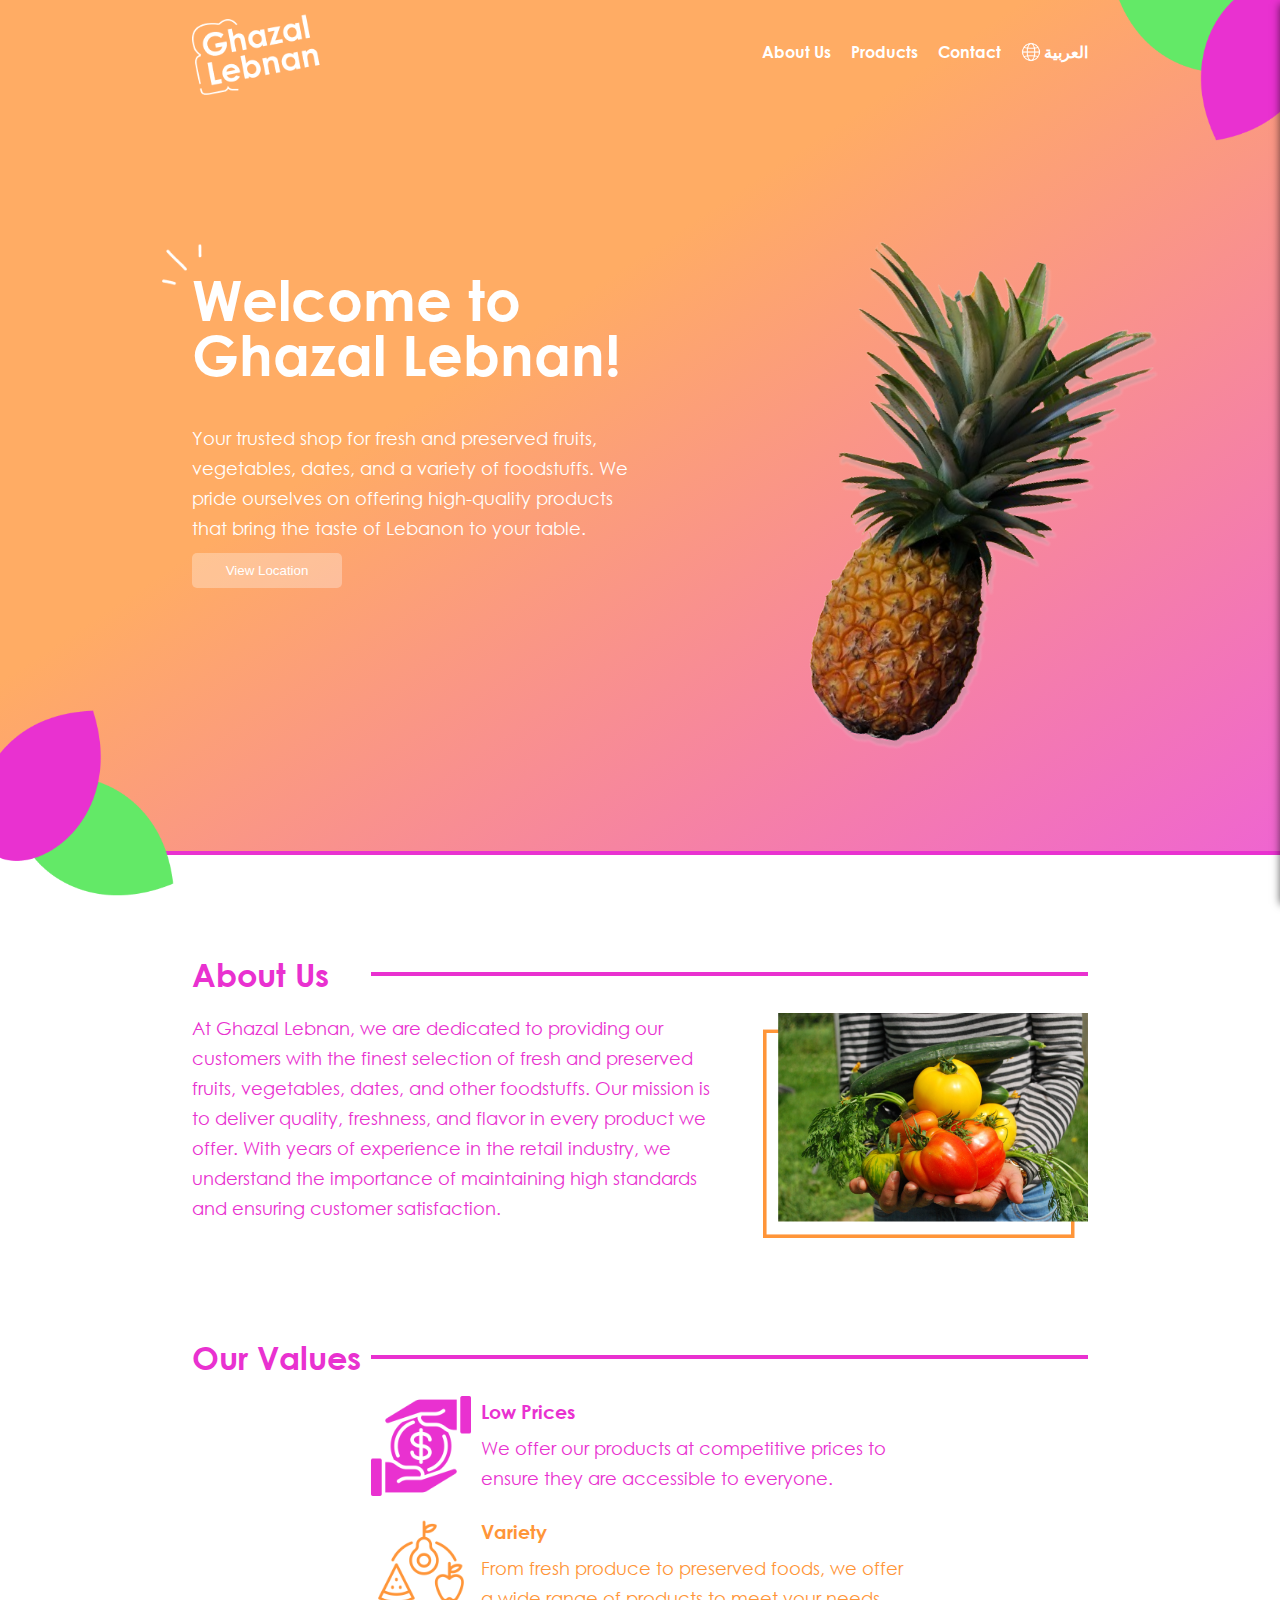
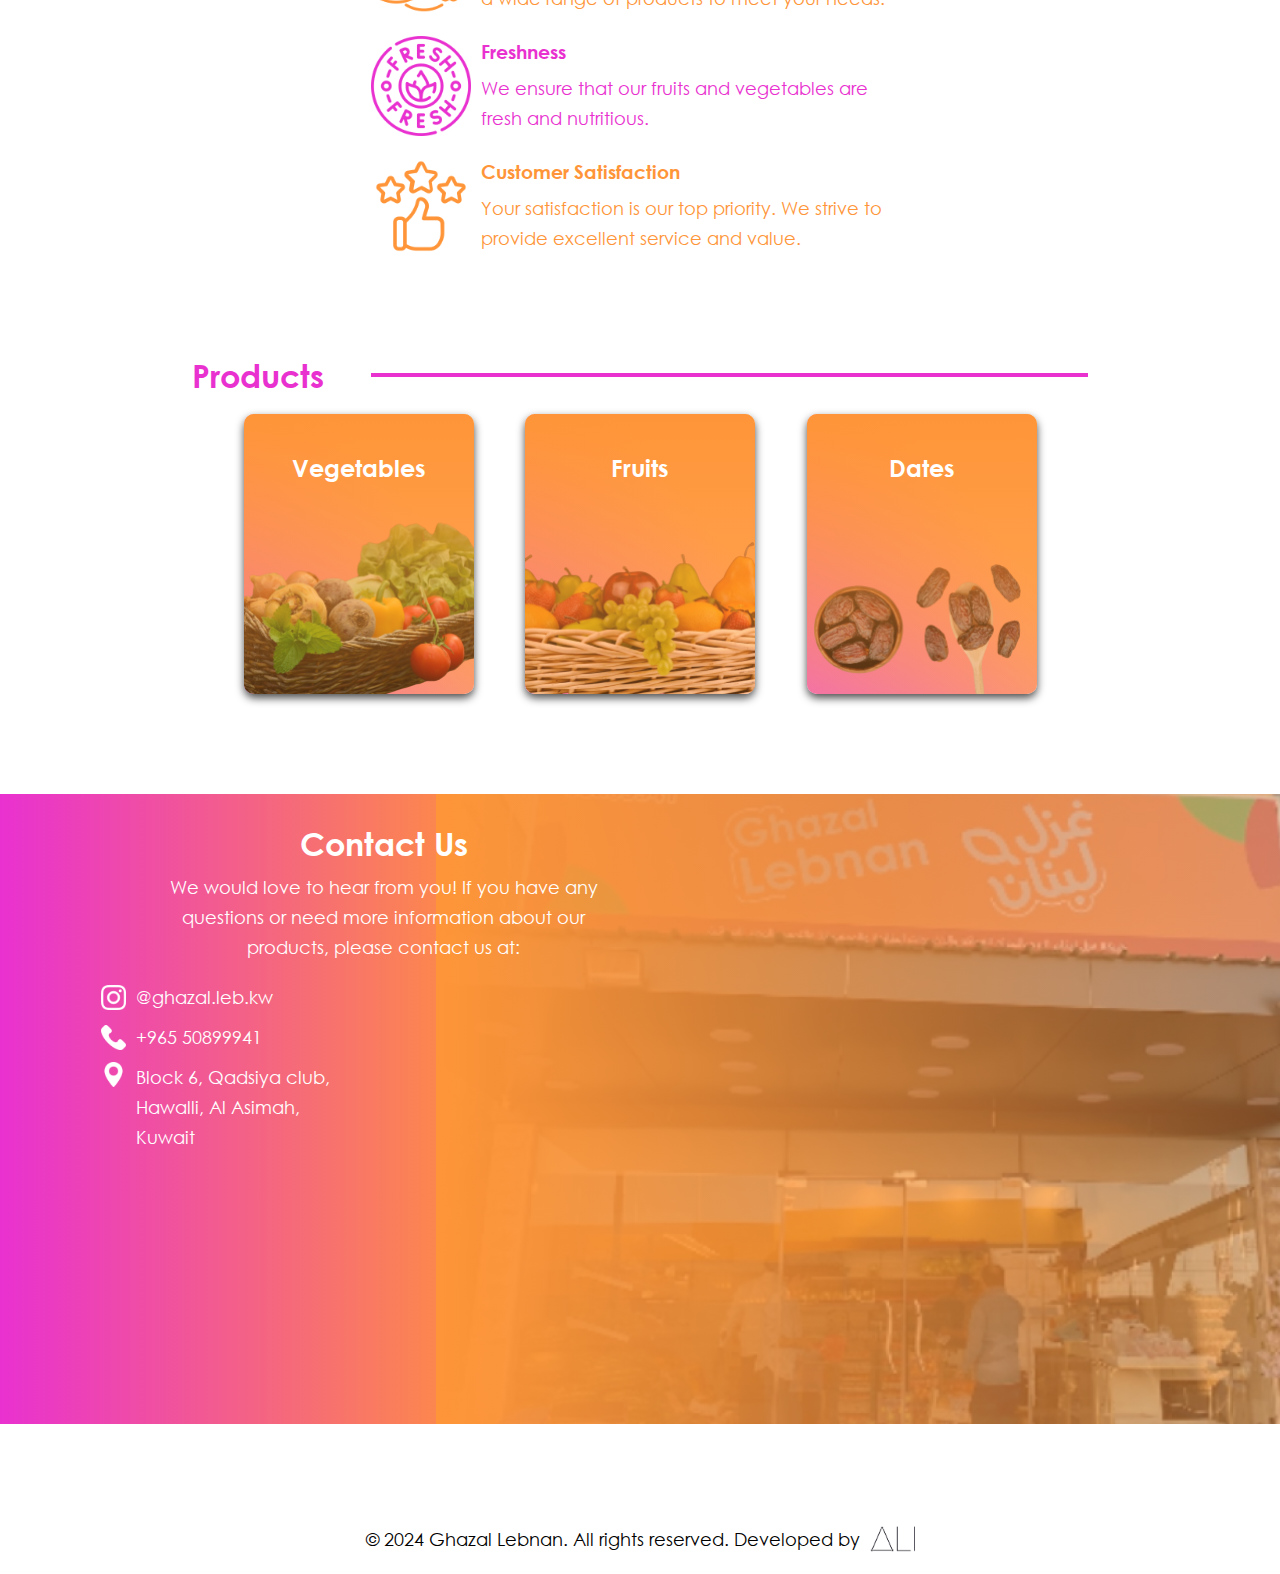
<file: index.html>
<!DOCTYPE html>
<html lang="en">
<head>
    <meta charset="UTF-8">
    <meta name="viewport" content="width=device-width, initial-scale=1.0">
    <meta name="description" content="Ghazal Lebnan offers fresh and preserved fruits, vegetables, dates, and various foodstuffs. Bringing the taste of Lebanon to your table.">
    <meta name="keywords" content="Ghazal Lebnan, fresh fruits, preserved fruits, vegetables, dates, Lebanese food, Kuwait food store">
    <meta property="og:title" content="Ghazal Lebnan">
    <meta property="og:description" content="Your trusted shop for fresh and preserved fruits, vegetables, dates, and various foodstuffs.">
    <meta property="og:image" content="images/logo.png">
    <meta property="og:url" content="https://www.ghazal-lebnan.com">
    <meta property="og:type" content="website">
    
    <title>Ghazal Lebnan</title>
    <link rel="stylesheet" href="style.css">
    <link rel="icon" href="images/icon.png" type="image/png">
</head>
<body>
    <div class="side-menu">
        <img src="images/logo.png" alt="Logo" class="logo">
        <nav class="nav2">
            <ul>
                <li onclick="toggleBar()"><a href="#about">About Us</a></li>
                <li onclick="toggleBar()"><a href="#products">Products</a></li>
                <li onclick="toggleBar()"><a href="#contact">Contact</a></li>
                <li onclick="toggleBar()"><a href="index-ar.html" id="language"><img src="images/language.png" alt="Language">العربية</a></li>
            </ul>
        </nav>
        <img src="images/cross.png" alt="Cross" class="cross" onclick="toggleBar()">
    </div>
    <header>
        <img src="images/logo.png" alt="Logo" class="logo">
        <nav class="nav1">
            <ul>
                <li><a href="#about">About Us</a></li>
                <li><a href="#products">Products</a></li>
                <li><a href="#contact">Contact</a></li>
                <li><a href="index-ar.html" id="language"><img src="images/language.png" alt="Language">العربية</a></li>
            </ul>
        </nav>
        <img src="images/hamburger.png" alt="hamburger-btn" class="hamburger" onclick="toggleBar()">

    </header>
    <main>
        <section class="hero"> 
            <img src="images/leaves2.png" alt="Leaves" id="leave1">
            <img src="images/leaves.png" alt="Leaves" id="leave2">

            <div class="intro">
                <div class="intro-text">
                    <h1><img src="images/pop.png" alt="decoration" class="decoration">Welcome to <br> Ghazal Lebnan!</h1>
                    <p>
                        Your trusted shop for fresh and preserved fruits, vegetables,
                        dates, and a variety of foodstuffs. We pride ourselves on offering high-quality 
                        products that bring the taste of Lebanon to your table.
                    </p>
                    <button onclick="window.location.href='https://maps.app.goo.gl/byyNTVdJ5tQXA2xP9'">View Location</button>
                </div>
                <img src="images/ppp.png" alt="Pineapple" class="intro-img">
            </div>
        </section>

        <section class="about" id="about">

            <div class="content">
                <div class="section-title">
                    <h2>About Us</h2>
                    <div class="line"></div>
                </div>

                <div class="section-text">
                    <p>
                        At Ghazal Lebnan, we are dedicated to providing 
                        our customers with the finest selection of fresh 
                        and preserved fruits, vegetables, dates, and other 
                        foodstuffs. Our mission is to deliver quality, freshness, 
                        and flavor in every product we offer. With years of experience 
                        in the retail industry, we understand the importance of 
                        maintaining high standards and ensuring customer satisfaction.
                    </p>

                    <img src="images/holding-vegetables.png" alt="Man-holding-vegetables">
                </div>
            </div>

        </section>

        <section class="our-values">

            <div class="content">
                <div class="section-title">
                    <h2>Our Values</h2>
                    <div class="line"></div>
                </div>

                <div class="values">
                    <div class="value purple">
                        <img src="images/money.png" alt="Low Prices">
                        <div class="value-text">
                            <h3>Low Prices</h3>
                            <p>We offer our products at competitive prices to ensure they are accessible to everyone.</p>                        </div>
                    </div>
                    <div class="value orange">
                        <img src="images/fruits.png" alt="Variety">
                        <div class="value-text">
                            <h3>Variety</h3>
                            <p>From fresh produce to preserved foods, we offer a wide range of products to meet your needs.</p>
                        </div>
                    </div>
                    <div class="value purple">
                        <img src="images/fresh.png" alt="Freshness">
                        <div class="value-text">
                            <h3>Freshness</h3>
                            <p>We ensure that our fruits and vegetables are fresh and nutritious.</p>
                        </div>
                    </div>
                    <div class="value orange">
                        <img src="images/rate.png" alt="Customer-Satisfaction">
                        <div class="value-text">
                            <h3>Customer Satisfaction</h3>
                            <p>Your satisfaction is our top priority. We strive to provide excellent service and value.</p>
                        </div>
                    </div>
                </div>
            </div>

        </section>

        <section class="our-products" id="products">

            <div class="content">
                <div class="section-title">
                    <h2>Products</h2>
                    <div class="line"></div>
                </div>

                <div class="products">
                    <div class="product">
                        <h3>Vegetables</h3>
                        <div class="transparent-div"></div>
                        <img src="images/vegetables.png" alt="">
                    </div>

                    <div class="product">
                        <h3>Fruits</h3>
                        <div class="transparent-div"></div>
                        <img src="images/fruits-basket.png" alt="">
                    </div>
                    <div class="product">
                        <h3>Dates</h3>
                        <div class="transparent-div"></div>
                        <img src="images/dates.png" alt="">
                    </div>
                </div>

            </div>

        </section>

        <section class="contact" id="contact">
            <div class="info">
                <div class="text1">
                    <h2>Contact Us</h2>
                    <p>We would love to hear from you! If you have any questions or need more information about our products, please contact us at:</p>
                </div>

                <div class="location">
                    <div class="text">
                        <div class="instagram" id="instagram">
                            <img src="images/instagram.png" alt="Instagram" class="insta">
                            <p>@ghazal.leb.kw</p>
                        </div>
                        <div class="phone">
                            <img src="images/phone.png" alt="Phone">
                            <p>+965 50899941</p>
                        </div>
                        <div class="address">
                            <img src="images/address.png" alt="Address">
                            <p>Block 6, Qadsiya club, Hawalli, Al Asimah, Kuwait</p>
                        </div>
                    </div>
                    <iframe src="https://www.google.com/maps/embed?pb=!1m18!1m12!1m3!1d1489.1554242970058!2d48.02915627494341!3d29.339012476885074!2m3!1f0!2f0!3f0!3m2!1i1024!2i768!4f13.1!3m3!1m2!1s0x3fcf9d006d1a9593%3A0xe88faeadba5d686a!2z2LrYstmEINmE2KjZhtin2YYgLyBnaGF6YWwgbGViYW5vbg!5e1!3m2!1sen!2skw!4v1722602013965!5m2!1sen!2skw" width="360" height="210" style="border:0;" allowfullscreen="" loading="lazy" referrerpolicy="no-referrer-when-downgrade"></iframe>
                </div>
            </div>
            <div class="image">
                <div class="transparent-div2"></div>
                <img src="images/store.png" alt="Store">
            </div>
        </section>
    </main>
    <footer>
        <p>© 2024 Ghazal Lebnan. All rights reserved. Developed by         <img src="images/logo2.png" alt="Developer logo" id="dev-logo">
        </p>
    </footer>

<!-- JS -->
<script>
    var sideBar = document.querySelector(".side-menu");
    var display = 1;

    function toggleBar(){
        if(display == 1){
            sideBar.style.right = '0';
            display = 0;
        }
        else{
            sideBar.style.right = "-245px"
            display = 1;
        }
    }

    document.getElementById('instagram').addEventListener('click', function() {
        window.location.href = 'https://www.instagram.com/ghazal.leb.kw';
    });

    document.getElementById('dev-logo').addEventListener('click', function() {
        window.open('https://www.ali-youssef.com/', '_blank');
    });
    
</script>
</body>
</html>
</file>
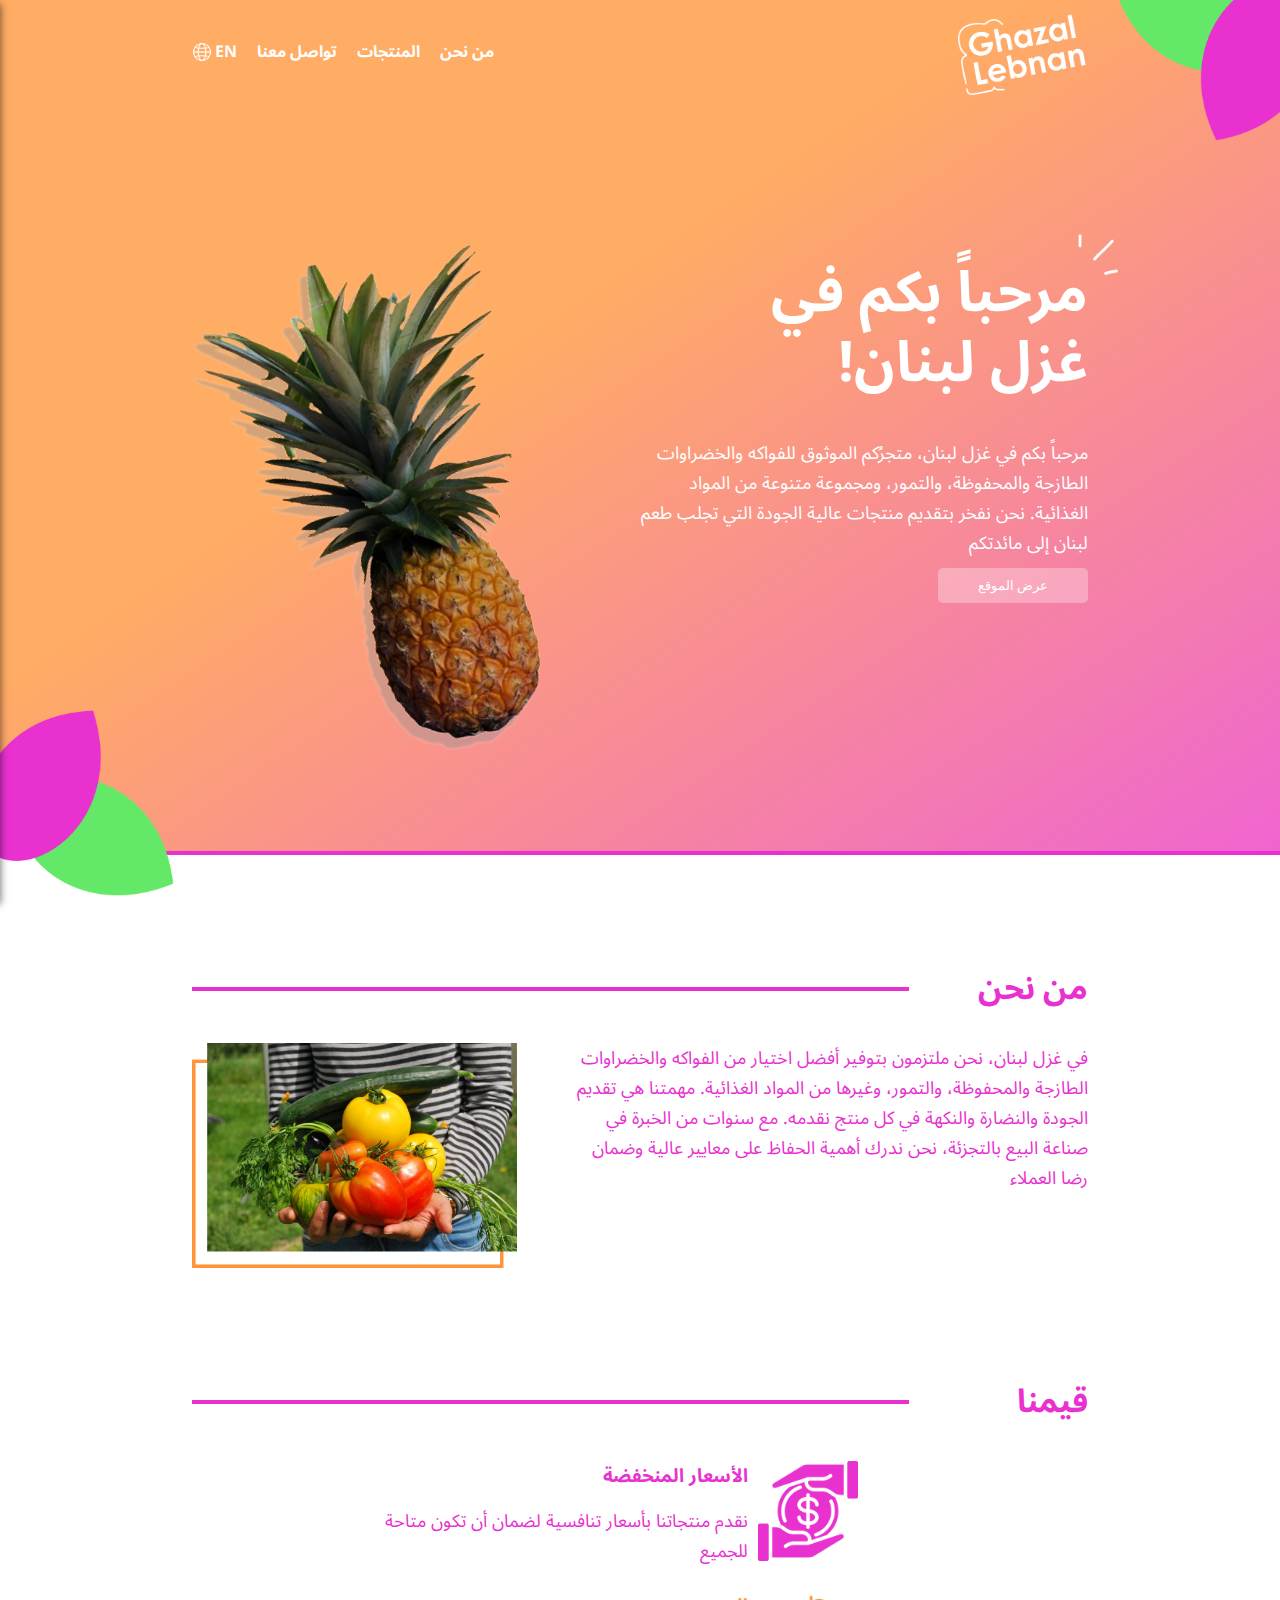
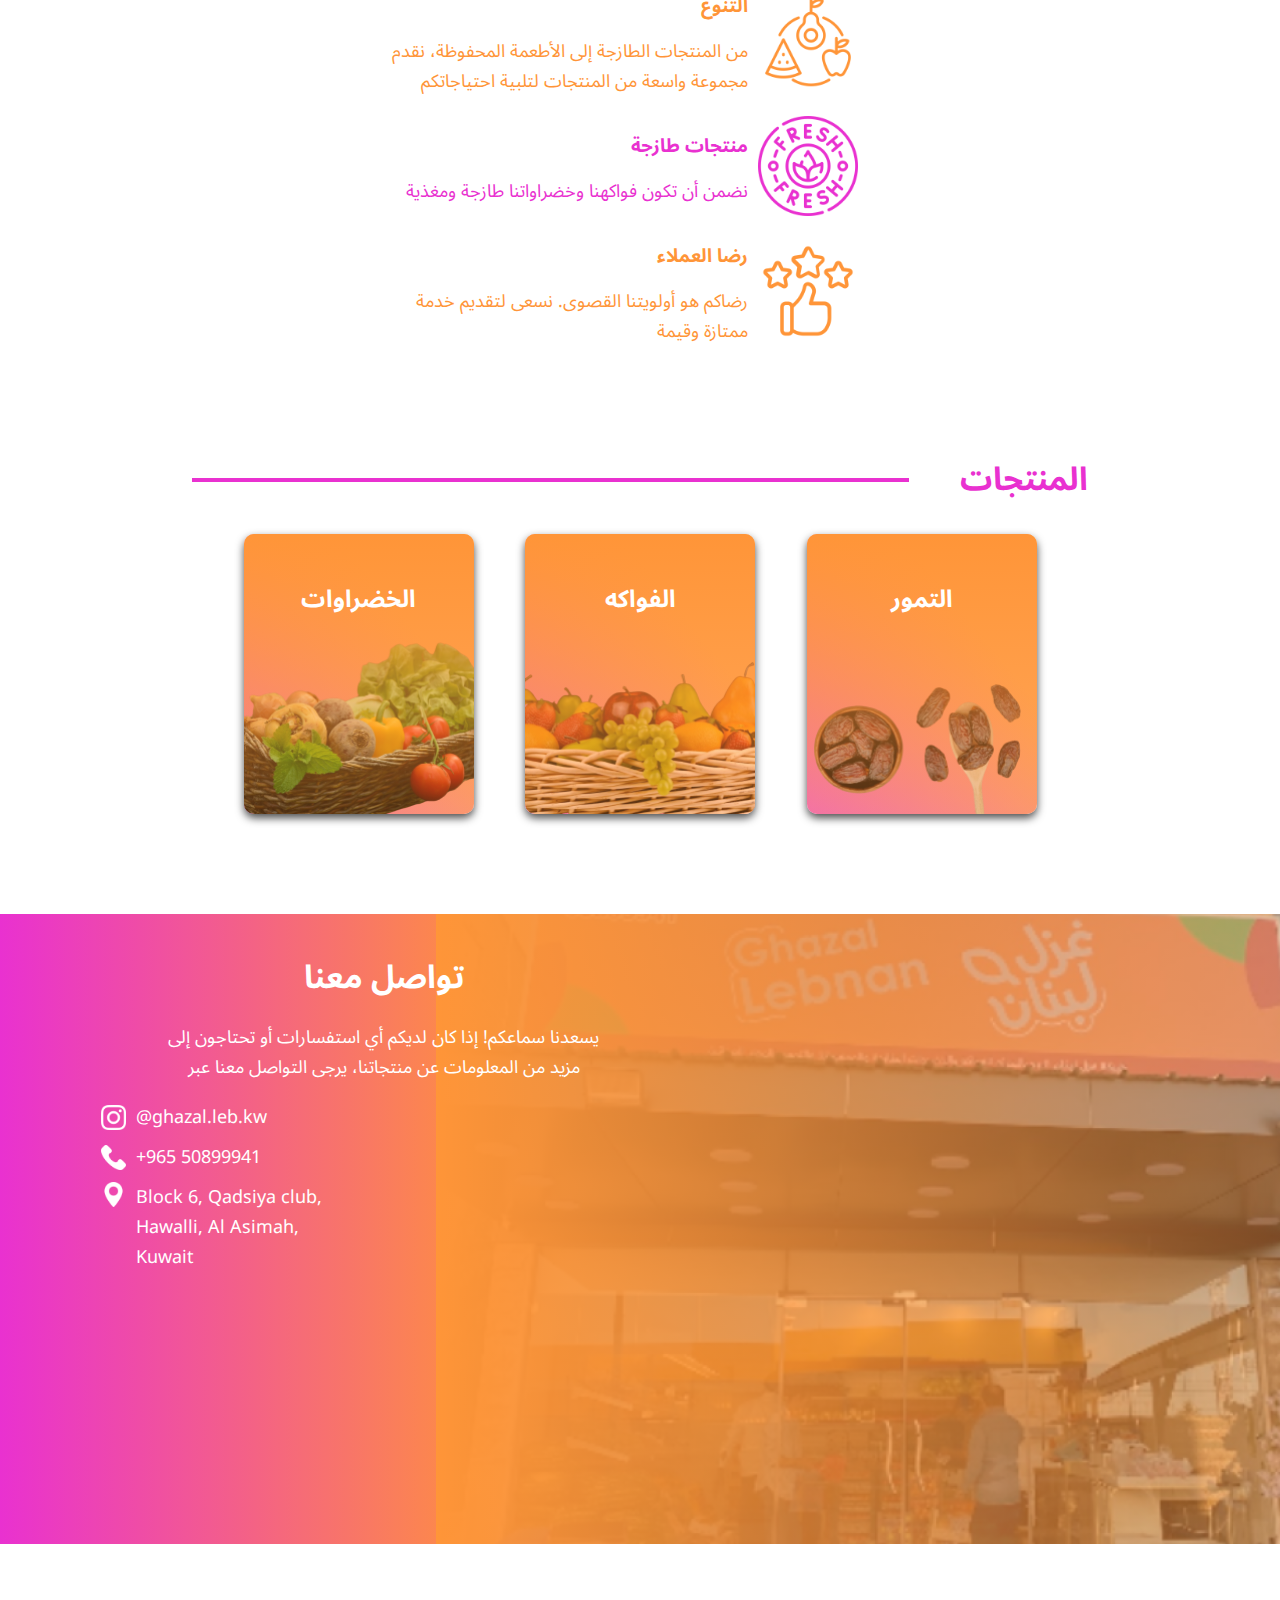
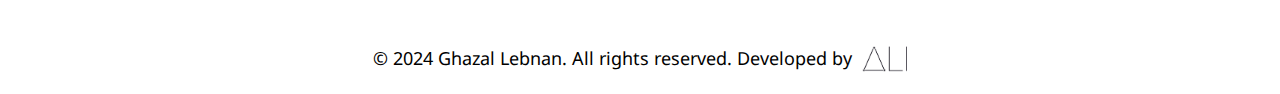
<file: index-ar.html>
<!DOCTYPE html>
<html lang="ar">
<head>
    <meta charset="UTF-8">
    <meta name="viewport" content="width=device-width, initial-scale=1.0">
    <meta name="description" content="مرحباً بكم في غزل لبنان، متجرُكم الموثوق للفواكه والخضراوات الطازجة والمحفوظة، والتمور، ومجموعة متنوعة من المواد الغذائية.">
    <meta name="keywords" content="فواكه طازجة, خضراوات, تمور, مواد غذائية, متجر لبناني, غزل لبنان">
    <meta property="og:title" content="غزل لبنان">
    <meta property="og:description" content="مرحباً بكم في غزل لبنان، متجرُكم الموثوق للفواكه والخضراوات الطازجة والمحفوظة، والتمور، ومجموعة متنوعة من المواد الغذائية.">
    <meta property="og:image" content="images/logo.png">
    <meta property="og:url" content="https://www.ghazal-lebnan.com">
    <meta property="og:type" content="website">
    <meta name="language" content="Arabic">

    <title>غزل لبنان</title>
    <link rel="stylesheet" href="style-ar.css">
    <link rel="icon" href="images/icon.png" type="image/png">

    <!-- fonts -->
    <link rel="preconnect" href="https://fonts.googleapis.com">
    <link rel="preconnect" href="https://fonts.gstatic.com" crossorigin>
    <link href="https://fonts.googleapis.com/css2?family=Comfortaa:wght@300..700&family=Noto+Sans+Arabic:wght@100..900&display=swap" rel="stylesheet">
</head>
<body>
    <div class="side-menu">
        <img src="images/logo.png" alt="Logo" class="logo">
        <nav class="nav2">
            <ul>
                <li onclick="toggleBar()"><a href="#about">من نحن</a></li>
                <li onclick="toggleBar()"><a href="#products">المنتجات</a></li>
                <li onclick="toggleBar()"><a href="#contact">تواصل معنا</a></li>
                <li onclick="toggleBar()"><a href="index.html" id="language"><img src="images/language.png" alt="Language">EN</a></li>
            </ul>
        </nav>
        <img src="images/cross.png" alt="Cross" class="cross" onclick="toggleBar()">
    </div>
    <header>
        <img src="images/hamburger.png" alt="hamburger-btn" class="hamburger" onclick="toggleBar()">
        <nav class="nav1">
            <ul>
                <li><a href="index.html" id="language"><img src="images/language.png" alt="Language">EN</a></li>
                <li><a href="#contact">تواصل معنا</a></li>
                <li><a href="#products">المنتجات</a></li>
                <li><a href="#about">من نحن</a></li>
            </ul>
        </nav>

        <img src="images/logo.png" alt="Logo" class="logo">
    </header>
    <main>
        <section class="hero"> 
            <img src="images/leaves2.png" alt="Leaves" id="leave1">
            <img src="images/leaves.png" alt="Leaves" id="leave2">

            <div class="intro">
                <img src="images/pineapple.png" alt="Pineapple" class="intro-img">
                <div class="intro-text">
                    <h1><img src="images/pop.png" alt="decoration" class="decoration">مرحباً بكم في <br> !غزل لبنان</h1>
                    <p>
                        مرحباً بكم في غزل لبنان، متجرُكم الموثوق للفواكه والخضراوات الطازجة والمحفوظة، والتمور، ومجموعة متنوعة من المواد الغذائية. نحن نفخر بتقديم منتجات عالية الجودة التي تجلب طعم لبنان إلى مائدتكم
                    </p>
                    <button onclick="window.location.href='https://maps.app.goo.gl/byyNTVdJ5tQXA2xP9'">عرض الموقع</button>
                </div>
            </div>
        </section>

        <section class="about" id="about">

            <div class="content">
                <div class="section-title">
                    <div class="line"></div>
                    <h2>من نحن</h2>
                </div>

                <div class="section-text">
                    
                    <img src="images/holding-vegetables.png" alt="Man-holding-vegetables">
                    <p>
                        في غزل لبنان، نحن ملتزمون بتوفير أفضل اختيار من الفواكه والخضراوات الطازجة والمحفوظة، والتمور، وغيرها من المواد الغذائية. مهمتنا هي تقديم الجودة والنضارة والنكهة في كل منتج نقدمه. مع سنوات من الخبرة في صناعة البيع بالتجزئة، نحن ندرك أهمية الحفاظ على معايير عالية وضمان رضا العملاء
                    </p>
                </div>
            </div>

        </section>

        <section class="our-values">

            <div class="content">
                <div class="section-title">
                    <div class="line"></div>
                    <h2>قيمنا</h2>
                </div>

                <div class="values">
                    <div class="value purple">
                        <div class="value-text">
                            <h3>الأسعار المنخفضة</h3>
                            <p>نقدم منتجاتنا بأسعار تنافسية لضمان أن تكون متاحة للجميع</p>
                        </div>
                        <img src="images/money.png" alt="Low Prices">
                    </div>
                    <div class="value orange">
                        <div class="value-text">
                            <h3>التنوع</h3>
                            <p>من المنتجات الطازجة إلى الأطعمة المحفوظة، نقدم مجموعة واسعة من المنتجات لتلبية احتياجاتكم</p>
                        </div>
                        <img src="images/fruits.png" alt="Variety">
                    </div>
                    <div class="value purple">
                        <div class="value-text">
                            <h3>منتجات طازجة</h3>
                            <p>نضمن أن تكون فواكهنا وخضراواتنا طازجة ومغذية</p>
                        </div>
                        <img src="images/fresh.png" alt="Freshness">
                    </div>
                    <div class="value orange">
                        <div class="value-text">
                            <h3>رضا العملاء</h3>
                            <p>رضاكم هو أولويتنا القصوى. نسعى لتقديم خدمة ممتازة وقيمة</p>
                        </div>
                        <img src="images/rate.png" alt="Customer-Satisfaction">
                    </div>
                </div>
            </div>

        </section>

        <section class="our-products" id="products">

            <div class="content">
                <div class="section-title">
                    <div class="line"></div>
                    <h2>المنتجات</h2>
                </div>

                <div class="products">
                    <div class="product">
                        <h3>الخضراوات</h3>
                        <div class="transparent-div"></div>
                        <img src="images/vegetables.png" alt="">
                    </div>

                    <div class="product">
                        <h3>الفواكه</h3>
                        <div class="transparent-div"></div>
                        <img src="images/fruits-basket.png" alt="">
                    </div>
                    <div class="product">
                        <h3>التمور</h3>
                        <div class="transparent-div"></div>
                        <img src="images/dates.png" alt="">
                    </div>
                </div>

            </div>

        </section>

        <section class="contact" id="contact">
            <div class="info">
                <div class="text1">
                    <h2>تواصل معنا</h2>
                    <p>يسعدنا سماعكم! إذا كان لديكم أي استفسارات أو تحتاجون إلى مزيد من المعلومات عن منتجاتنا، يرجى التواصل معنا عبر</p>
                </div>

                <div class="location">
                    <div class="text">
                        <div class="instagram" id="instagram">
                            <img src="images/instagram.png" alt="Instagram" class="insta">
                            <p>@ghazal.leb.kw</p>
                        </div>
                        <div class="phone">
                            <img src="images/phone.png" alt="Phone">
                            <p>+965 50899941</p>
                        </div>
                        <div class="address">
                            <img src="images/address.png" alt="Address">
                            <p>Block 6, Qadsiya club, Hawalli, Al Asimah, Kuwait</p>
                        </div>
                    </div>
                    <iframe src="https://www.google.com/maps/embed?pb=!1m18!1m12!1m3!1d1489.1554242970058!2d48.02915627494341!3d29.339012476885074!2m3!1f0!2f0!3f0!3m2!1i1024!2i768!4f13.1!3m3!1m2!1s0x3fcf9d006d1a9593%3A0xe88faeadba5d686a!2z2LrYstmEINmE2KjZhtin2YYgLyBnaGF6YWwgbGViYW5vbg!5e1!3m2!1sen!2skw!4v1722602013965!5m2!1sen!2skw" width="360" height="210" style="border:0;" allowfullscreen="" loading="lazy" referrerpolicy="no-referrer-when-downgrade"></iframe>
                </div>
            </div>
            <div class="image">
                <div class="transparent-div2"></div>
                <img src="images/store.png" alt="Store">
            </div>
        </section>
    </main>

    <footer>
        <p>© 2024 Ghazal Lebnan. All rights reserved. Developed by         <img src="images/logo2.png" alt="Developer logo" id="dev-logo">
        </p>
    </footer>

<!-- JS -->
<script>
    var sideBar = document.querySelector(".side-menu");
    var display = 1;

    function toggleBar(){
        if(display == 1){
            sideBar.style.left = '0';
            display = 0;
        }
        else{
            sideBar.style.left = "-245px"
            display = 1;
        }
    }

    document.getElementById('instagram').addEventListener('click', function() {
        window.location.href = 'https://www.instagram.com/ghazal.leb.kw';
    });

    document.getElementById('dev-logo').addEventListener('click', function() {
        window.open('https://www.ali-youssef.com/', '_blank');
    });
</script>
</body>
</html>
</file>
<file: style.css>
*{
    margin: 0;
    padding: 0;
    box-sizing: border-box;
}

@font-face {
    font-family: 'CenturyGothic';
    src: url('fonts/centurygothic.ttf') format('truetype');
    font-weight: normal;
    font-style: normal;
}

@font-face {
    font-family: 'CenturyGothic';
    src: url('fonts/centurygothic_bold.ttf') format('truetype');
    font-weight: bold;
    font-style: normal;
}

body {
    font-family: 'CenturyGothic', sans-serif;
    position: relative;
}

/* header */

header{
    margin: 10px 0;
    padding-top: 10px;
    display: flex;
    justify-content: space-between;
    align-items: center;
    position: absolute;
    top: 0;
    left: 50%;
    transform: translateX(-50%); 
    z-index: 2;
}

header .logo{
    width: 130px;
}

header nav ul{
    display: flex;
    list-style-type: none;
}

header nav ul li{
    margin-left: 20px;
    font-weight: bold;
    border-bottom: 1px solid #ffffff00;
}

header nav ul li:hover{
    border-bottom: 1px solid #fff;
}

nav a{
    text-decoration: none;
    color: #fff;
}

nav img{
    margin-right: 3px;
    width: 20px;
}

nav #language{
    display: flex;
    justify-content: space-between;
    align-items: center;
}

.hamburger{
    width: 25px;
    display: none;
    cursor: pointer;
}

.side-menu{
    background-color: #FF9538;
    position: fixed;
    top: 0;
    right: -245px;
    width: 245px;
    height: 100vh;
    z-index: 59 !important;
    box-shadow: 0 4px 8px rgba(0, 0, 0, 0.616);
    text-align: center;
    
    transition-duration: .3s;
}

.side-menu .logo{
    margin: 30px 0;
    width: 100px;
}

.side-menu nav{
    margin: 0 auto;
    width: 60%;
}

.side-menu li{
    margin-bottom: 20px;
    list-style-type: none;
}

.side-menu #language{
    margin: 0 auto;
    width: 70px;
}

.cross{
    width: 25px;
    position: absolute;
    bottom: 70px;
    left: 50%;
    transform: translateX(-50%); 
}


section{
    margin-bottom: 100px;
    width: 100%;
}

header, .intro, .content, footer{
    margin: 0 auto;
    width: 70%;
}

/* hero */
.hero{
    width: 100%;
    padding-top: 100px;
    height: 95vh;
    background: linear-gradient(to bottom right,#FFAC64 40%,#EF65D0);
    position: relative;
    border-bottom: solid 4px #E931D0;
}

#leave1, #leave2, #leave3{
    position: absolute;
}

#leave1{
    top: 0px;
    right: 0px;
    width: 200px;
}

#leave2{
    bottom: -80px;
    left: -50px;
    width: 250px;
}

.intro{
    margin: 30px auto 0;
    height: 80%;
    display: flex;
    justify-content: space-between;
    align-items: center;
}

.intro-text{
    width: 50%;
    z-index: 1;
}

h1{
    margin-bottom: 40px;
    color: #fff;
    font-weight: bold;
    font-size: 3.5rem;
    line-height: 55px;
    position: relative;
    z-index: 3;
}

h1 .decoration{
    width: 40px;
    position: absolute;
    top: -30px;
    left: -30px;
}

h1 span{
    position: relative;
}

h1 span img{
    width: 40px;
    position: absolute;
    right: 0;
    z-index: 1;
}

.intro p{
    color: #fff;
    font-weight: normal;
}

p{
    font-size: 18px;
    line-height: 30px;
}

.intro-img{
    margin-top: 130px;
    margin-right: -70px;
    width: 350px;
}

button{
    margin-top: 10px;
    width: 150px;
    height: 35px;
    background-color: #ffffff4d;
    border: none;
    border-radius: 5px;
    color: #fff;
    cursor: pointer;
    transition-duration: .3s;
}

button:hover{
    background-color: #fff;
    color: black;
}

/* about us */

h2{
    color: #E931D0;
    font-size: 2rem;
}

.section-title{
    margin-bottom: 20px;
    display: flex;
    justify-content: space-between;
    align-items: center;
}

.line{
    height: 4px;
    width: 80%;
    background-color: #E931D0;
}

.section-text{
    display: flex;
    justify-content: space-between;
}

.section-text p{
    color: #E931D0;
}

.section-text img{
    margin-left: 50px;
    width: 325px;
    height: 225px;
}

/* values */

.values{
    margin: 0 auto;
    width: 60%;
}

.value{
    margin-bottom: 20px;
    display: flex;
    justify-content: space-between;
    align-items: center;
}

.purple{
    color: #E931D0;
}

.orange{
    color: #FF9538;
}

h3{
    margin-bottom: 10px;
    font-weight: bold;
}

.value img{
    margin-right: 10px;
    width: 100px;
}

/* products */

.products{
    width: 100%;
    display: flex;
    justify-content: space-evenly;
}

.product{
    width: 230px;
    height: 280px;
    background: linear-gradient(to top right,#EF65D0, #FFAC64 70%);
    border-radius: 10px;
    position: relative;
    text-align: center;
    box-shadow: 0 4px 8px rgba(0, 0, 0, 0.705);
    transition-duration: .3s;
}

.product:hover{
    box-shadow: 0 4px 8px rgba(0, 0, 0, 0.856);
}

.transparent-div{
    width: 100%;
    height: 100%;
    position: absolute;
    top: 0;
    left: 0;
    border-radius: 10px;
    background: linear-gradient(to bottom,#FF9538, #ff953848);
    z-index: 1;
}

.product h3{
    top: 40px;
    position: relative;
    z-index: 2;
    color: #fff;
    font-size: 1.5rem;
}

.product img{
    width: 100%;
    position: absolute;
    bottom: 0;
    left: 0;
    border-bottom-left-radius: 10px;
}

/* contact */
.contact{
    height: 70vh;
    background: linear-gradient(to right, #E931D0, #FF9538 40%);
    position: relative;
}


.contact .image{
    position: absolute;
    top: 0;
    right: 0;
    height: 100%;
}

.image img{
    height: 100%;
}

.image .transparent-div2{
    width: 100%;
    height: 100%;
    position: absolute;
    top: 0;
    right: 0;
    background: linear-gradient(to right,#FF9538, #ff95387c);
    z-index: 1;
}

.info{
    padding: 30px 0;
    width: 60%;
    color: #fff;
    position: relative;
    z-index: 2;
    text-align: center;
}

.text1{
    margin: 0 auto 20px;
    width: 60%;
}

.text1 h2{
    margin-bottom: 10px;
    color: #fff;
}

.text{
    display: block;
    width: 40%;
}

.text img{
    margin-right: 10px;
    width: 25px;
    height: 25px;
}

.instagram{
    cursor: pointer;
}

.instagram:hover p{
    border-bottom: solid 1px #fff;
}
.instagram img{
    width: 25px;
    height: 25px;
}

.instagram img:hover p{
    border-bottom: solid 1px #fff;
}

.phone, .instagram{
    margin-bottom: 10px;
    align-items: center;
}

.phone, .address, .instagram{
    display: flex;
    text-align: left;
}

.location{
    margin: 0 auto;
    width: 80%;
    display: flex;
    justify-content: space-around;
    align-items: center;
}

footer{
    margin-bottom: 20px;
}

footer #dev-logo{
    margin-left: 10px;
    width: 45px;
    cursor: pointer;
}

footer p{
    display: flex;
    align-items: center;
    justify-content: center;
    text-align: center;
    flex-wrap: wrap;
}

@media (max-width: 1350px){
    iframe{
        width: 270px;
        height: 160px;
    }
}

@media (max-width: 1200px){

    h1{
        margin-bottom: 20px;
        font-size: 2.5rem;
        line-height: 40px;
    }

    h1 .decoration{
        width: 30px;
        top: -25px;
        left: -25px;
    }

    .intro-img{
        margin-top: 100px;
        margin-right: -70px;
        width: 350px;
    }

    h2{
        font-size: 1.5rem;
    }

    iframe{
        width: 270px;
        height: 160px;
    }
}

@media (max-width: 1000px){
    header, .intro, .content{
        margin: 0 auto;
        width: 90%;
    }
    header .logo{
        width: 100px;
    }
    .intro-img{
        margin-top: 100px;
        margin-right: -30px;
        width: 300px;
    }
    .intro-text{
        margin-left: 70px;
        width: 60%;
    }

    p{
        font-size: 16px;
        line-height: 25px;
    }

    .product{
        width: 210px;
        height: 250px;
    }

    .info{
        padding: 30px 0;
        width: 75%;
    }
}

@media (max-width: 800px){

    .contact{
        height: 70vh;
        background: linear-gradient(to right, #FF9538, #FF9538 40%);
    }
}

@media (max-width: 750px){

    section{
        margin-bottom: 60px;
    }

    .intro-img{
        width: 250px;
        position: absolute;
        right: 30px;
        bottom: 0;
    }
    .intro-text{
        margin-left: 60px;
        width: 90%;
    }

    #leave1{
        width: 150px;
    }
    
    #leave2{
        bottom: -80px;
        left: -50px;
        width: 200px;
    }

    .section-text img{
        margin-left: 20px;
        width: 250px;
        height: 150px;
    }

    .line{
        height: 4px;
        width: 70%;
    }

    .values{
        width: 80%;
    }
    .value img{
        width: 80px;
    }

    .products{
        flex-wrap: wrap;
    }

    .product{
        margin-bottom: 10px;
        width: 180px;
        height: 220px;
    }

    .product h3{
        top: 30px;
        font-size: 1.2rem;
    }

    .info{
        margin: 0 auto;
        padding: 30px 0;
        width: 90%;
    }

    .text1{
        margin: 0 auto 20px;
        width: 90%;
    }

    .location{
        width: 95%;
    }

    iframe{
        width: 230px;
        height: 130px;
    }
}

@media (max-width: 500px){
    #leave1{
        width: 100px;
    }
    
    #leave2{
        bottom: -45px;
        left: -50px;
        width: 140px;
    }

    header .logo{
        width: 80px;
    }
    .nav1{
        display: none;
    }
    .hamburger{
        display: block;
    }

    h1{
        margin-bottom: 10px;
        font-size: 1.8rem;
        line-height: 30px;
    }

    h2{
        font-size: 1.2rem;
    }

    p{
        font-size: 14px;
        line-height: 23px;
    }

    .section-text{
        flex-direction: column-reverse;
        align-items: center;
    }
    .intro-text{
        margin: 0 auto;
        width: 80%;
    }
    .intro-img{
        margin-top: 100px;
        margin-right: -30px;
        width: 200px;
    }

    .section-text img{
        margin-left: 0px;
        margin-bottom: 10px;
        width: 250px;
        height: 150px;
    }

    .section-text p{
        text-align: center;
    }

    .line{
        width: 60%;
    }

    .values{
        width: 100%;
    }
    .value img{
        margin-right: 10px;
        width: 60px;
    }

    h3{
        margin-bottom: 5px;
        font-size: 1rem;
    }

    button{
        margin-top: 10px;
        width: 130px;
        height: 30px;
    }

    .product h3{
        top: 40px;
        font-size: 1.5rem;
    }

    .products{
        flex-wrap: wrap;
    }

    .product{
        margin-bottom: 10px;
        width: 150px;
        height: 190px;
    }

    .product h3{
        top: 30px;
        font-size: 1rem;
    }

    .location{
        display: flex;
        flex-direction: column;
        justify-content: space-around;
        align-items: center;
    }
    .text{
        margin-bottom: 10px;
        display: block;
        width: 80%;
    }

    .contact{
        height: 80vh;
        background: linear-gradient(to right, #FF9538, #FF9538 40%);
    }

    footer #dev-logo{
        margin-top: 5px;
        width: 35px;
    }
}

@media (max-width: 350px){
    .side-menu{
        width: 80%;
    }

    .section-text img{
        width: 190px;
        height: 110px;
    }

    .text1{
        width: 100%;
    }

    .location{
        width: 100%;
    }
}
</file>
<file: style-ar.css>
*{
    margin: 0;
    padding: 0;
    box-sizing: border-box;
}

@font-face {
    font-family: 'CenturyGothic';
    src: url('fonts/centurygothic.ttf') format('truetype');
    font-weight: normal;
    font-style: normal;
}

@font-face {
    font-family: 'CenturyGothic';
    src: url('fonts/centurygothic_bold.ttf') format('truetype');
    font-weight: bold;
    font-style: normal;
}

body {
    position: relative;
    font-family: "Noto Sans Arabic", sans-serif;
    font-optical-sizing: auto;
    font-weight: 400;
    font-style: normal;
    font-variation-settings: "wdth" 100;
}

/* header */

header{
    margin: 10px 0;
    padding-top: 10px;
    display: flex;
    justify-content: space-between;
    align-items: center;
    position: absolute;
    top: 0;
    left: 50%;
    transform: translateX(-50%); 
    z-index: 2;
}

header .logo{
    width: 130px;
}

header nav ul{
    display: flex;
    list-style-type: none;
}

header nav ul li{
    margin-right: 20px;
    font-weight: bold;
    border-bottom: 1px solid #ffffff00;
}

header nav ul li:hover{
    border-bottom: 1px solid #fff;
}

nav a{
    text-decoration: none;
    color: #fff;
}

nav img{
    margin-right: 3px;
    width: 20px;
}

nav #language{
    display: flex;
    justify-content: space-between;
    align-items: center;
}

.hamburger{
    width: 25px;
    display: none;
    cursor: pointer;
}

.side-menu{
    background-color: #FF9538;
    position: fixed;
    top: 0;
    left: -245px;
    width: 245px;
    height: 100vh;
    z-index: 59 !important;
    box-shadow: 0 4px 8px rgba(0, 0, 0, 0.616);
    text-align: center;
    transition-duration: .3s;
}

.side-menu .logo{
    margin: 30px 0;
    width: 100px;
}

.side-menu nav{
    margin: 0 auto;
    width: 60%;
}

.side-menu li{
    margin-bottom: 20px;
    list-style-type: none;
}

.side-menu #language{
    margin: 0 auto;
    width: 70px;
}

.cross{
    width: 25px;
    position: absolute;
    bottom: 70px;
    left: 50%;
    transform: translateX(-50%); 
}


section{
    margin-bottom: 100px;
    width: 100%;
}

header, .intro, .content, footer{
    margin: 0 auto;
    width: 70%;
}

/* hero */
.hero{
    width: 100%;
    padding-top: 100px;
    height: 95vh;
    background: linear-gradient(to bottom right,#FFAC64 40%,#EF65D0);
    position: relative;
    border-bottom: solid 4px #E931D0;
}

#leave1, #leave2, #leave3{
    position: absolute;
}

#leave1{
    top: 0px;
    right: 0px;
    width: 200px;
}

#leave2{
    bottom: -80px;
    left: -50px;
    width: 250px;
}

.intro{
    margin: 30px auto 0;
    height: 80%;
    display: flex;
    justify-content: space-between;
    align-items: center;
}

.intro-text{
    width: 50%;
    z-index: 1;
    text-align: right;
}

h1{
    margin-bottom: 40px;
    color: #fff;
    font-weight: bold;
    font-size: 3.5rem;
    line-height: 70px;
    position: relative;
    z-index: 3;
}

h1 .decoration{
    width: 40px;
    position: absolute;
    top: -25px;
    right: -30px;
    transform: scaleX(-1);
}

h1 span{
    position: relative;
}

h1 span img{
    width: 40px;
    position: absolute;
    right: 0;
    z-index: 1;
}

.intro p{
    color: #fff;
    font-weight: normal;
}

p{
    font-size: 18px;
    line-height: 30px;
}

.intro-img{
    margin-top: 130px;
    margin-right: -70px;
    width: 350px;
    transform: scaleX(-1);
}

button{
    margin-top: 10px;
    width: 150px;
    height: 35px;
    background-color: #ffffff4d;
    border: none;
    border-radius: 5px;
    color: #fff;
    cursor: pointer;
    transition-duration: .3s;
}

button:hover{
    background-color: #fff;
    color: black;
}

/* about us */

h2{
    color: #E931D0;
    font-size: 2rem;
}

.section-title{
    margin-bottom: 20px;
    display: flex;
    justify-content: space-between;
    align-items: center;
}

.line{
    height: 4px;
    width: 80%;
    background-color: #E931D0;
}

.section-text{
    display: flex;
    justify-content: space-between;
}

.section-text p{
    margin-left: 50px;
    color: #E931D0;
    text-align: right;
}

.section-text img{
    width: 325px;
    height: 225px;
}

/* values */

.values{
    margin: 0 auto;
    width: 60%;
}

.value{
    margin-bottom: 20px;
    display: flex;
    
    align-items: center;
    text-align: right;
}

.value-text{
    width: 70%;
}

.purple{
    color: #E931D0;
}

.orange{
    color: #FF9538;
}

h3{
    margin-bottom: 10px;
    font-weight: bold;
}

.value img{
    margin-left: 10px;
    width: 100px;
}

/* products */

.products{
    width: 100%;
    display: flex;
    justify-content: space-evenly;
}

.product{
    width: 230px;
    height: 280px;
    background: linear-gradient(to top right,#EF65D0, #FFAC64 70%);
    border-radius: 10px;
    position: relative;
    text-align: center;
    box-shadow: 0 4px 8px rgba(0, 0, 0, 0.705);
    transition-duration: .3s;
}

.product:hover{
    box-shadow: 0 4px 8px rgba(0, 0, 0, 0.856);
}

.transparent-div{
    width: 100%;
    height: 100%;
    position: absolute;
    top: 0;
    left: 0;
    border-radius: 10px;
    background: linear-gradient(to bottom,#FF9538, #ff953848);
    z-index: 1;
}

.product h3{
    top: 40px;
    position: relative;
    z-index: 2;
    color: #fff;
    font-size: 1.5rem;
}

.product img{
    width: 100%;
    position: absolute;
    bottom: 0;
    left: 0;
    border-bottom-left-radius: 10px;
}

/* contact */
.contact{
    height: 70vh;
    background: linear-gradient(to right, #E931D0, #FF9538 40%);
    position: relative;
}


.contact .image{
    position: absolute;
    top: 0;
    right: 0;
    height: 100%;
}

.image img{
    height: 100%;
}

.image .transparent-div2{
    width: 100%;
    height: 100%;
    position: absolute;
    top: 0;
    right: 0;
    background: linear-gradient(to right,#FF9538, #ff95387c);
    z-index: 1;
}

.info{
    padding: 30px 0;
    width: 60%;
    color: #fff;
    position: relative;
    z-index: 2;
    text-align: center;
}

.text1{
    margin: 0 auto 20px;
    width: 60%;
}

.text1 h2{
    margin-bottom: 10px;
    color: #fff;
}

.text{
    display: block;
    width: 40%;
}

.text img{
    margin-right: 10px;
    width: 25px;
    height: 25px;
}

.instagram{
    cursor: pointer;
}

.instagram:hover p{
    border-bottom: solid 1px #fff;
}
.instagram img{
    width: 25px;
    height: 25px;
}

.instagram img:hover p{
    border-bottom: solid 1px #fff;
}

.phone, .instagram{
    margin-bottom: 10px;
    align-items: center;
}

.phone, .address, .instagram{
    display: flex;
    text-align: left;
}

.location{
    margin: 0 auto;
    width: 80%;
    display: flex;
    justify-content: space-around;
    align-items: center;
}

footer{
    margin-bottom: 20px;
}

footer #dev-logo{
    margin-left: 10px;
    width: 45px;
    cursor: pointer;
}

footer p{
    display: flex;
    align-items: center;
    justify-content: center;
    text-align: center;
    flex-wrap: wrap;
}

@media (max-width: 1350px){
    iframe{
        width: 270px;
        height: 160px;
    }
}

@media (max-width: 1200px){

    h1{
        margin-bottom: 20px;
        font-size: 2.5rem;
        line-height: 50px;
    }

    h1 .decoration{
        width: 30px;
        top: -25px;
        right: -25px;
        
    }

    .intro-img{
        margin-top: 100px;
        margin-right: -70px;
        width: 350px;
    }

    h2{
        font-size: 1.5rem;
    }

    iframe{
        width: 270px;
        height: 160px;
    }
}

@media (max-width: 1000px){
    header, .intro, .content{
        margin: 0 auto;
        width: 90%;
    }
    header .logo{
        width: 100px;
    }
    .intro-img{
        margin-top: 100px;
        margin-right: -30px;
        width: 300px;
    }
    .intro-text{
        margin-left: 70px;
        width: 60%;
    }

    p{
        font-size: 16px;
        line-height: 25px;
    }

    .product{
        width: 210px;
        height: 250px;
    }

    .info{
        padding: 30px 0;
        width: 75%;
    }
}

@media (max-width: 800px){

    .contact{
        height: 70vh;
        background: linear-gradient(to right, #FF9538, #FF9538 40%);
    }
}

@media (max-width: 750px){

    section{
        margin-bottom: 60px;
    }

    .intro-img{
        width: 250px;
        position: absolute;
        left: 30px;
        bottom: 0;
    }
    .intro-text{
        margin-left: 60px;
        width: 90%;
    }

    #leave1{
        width: 150px;
    }
    
    #leave2{
        bottom: -80px;
        left: -50px;
        width: 200px;
    }

    .section-text img{
        width: 250px;
        height: 150px;
    }

    .line{
        height: 4px;
        width: 70%;
    }

    .values{
        width: 80%;
    }
    .value img{
        width: 80px;
    }

    .products{
        flex-wrap: wrap;
    }

    .product{
        margin-bottom: 10px;
        width: 180px;
        height: 220px;
    }

    .product h3{
        top: 30px;
        font-size: 1.2rem;
    }

    .info{
        margin: 0 auto;
        padding: 30px 0;
        width: 90%;
    }

    .text1{
        margin: 0 auto 20px;
        width: 90%;
    }

    .location{
        width: 95%;
    }

    iframe{
        width: 230px;
        height: 130px;
    }
}

@media (max-width: 500px){
    #leave1{
        width: 100px;
    }
    
    #leave2{
        bottom: -45px;
        left: -50px;
        width: 140px;
    }

    header .logo{
        width: 80px;
    }
    .nav1{
        display: none;
    }
    .hamburger{
        display: block;
    }

    h1{
        margin-bottom: 10px;
        font-size: 1.8rem;
        line-height: 30px;
    }

    h2{
        font-size: 1.2rem;
    }

    p{
        font-size: 14px;
        line-height: 23px;
    }

    .section-text{
        flex-direction: column;
        align-items: center;
    }
    .intro-text{
        margin: 0 auto;
        width: 80%;
    }
    .intro-img{
        margin-top: 100px;
        margin-right: -30px;
        width: 200px;
    }

    .section-text img{
        margin-left: 0px;
        margin-bottom: 10px;
        width: 250px;
        height: 150px;
    }

    .section-text p{
        margin: 0 auto;
        text-align: center;
    }

    .line{
        width: 60%;
    }

    .values{
        width: 100%;
    }
    .value img{
        margin-right: 10px;
        width: 60px;
    }

    h3{
        margin-bottom: 5px;
        font-size: 1rem;
    }

    button{
        margin-top: 10px;
        width: 130px;
        height: 30px;
    }

    .product h3{
        top: 40px;
        font-size: 1.5rem;
    }

    .products{
        flex-wrap: wrap;
    }

    .product{
        margin-bottom: 10px;
        width: 150px;
        height: 190px;
    }

    .product h3{
        top: 30px;
        font-size: 1rem;
    }

    .location{
        display: flex;
        flex-direction: column;
        justify-content: space-around;
        align-items: center;
    }
    .text{
        margin-bottom: 10px;
        display: block;
        width: 80%;
    }

    .contact{
        height: 80vh;
        background: linear-gradient(to right, #FF9538, #FF9538 40%);
    }

    footer #dev-logo{
        margin-top: 5px;
        width: 35px;
    }
}

@media (max-width: 350px){
    .side-menu{
        width: 80%;
    }

    .section-text img{
        width: 190px;
        height: 110px;
    }

    .text1{
        width: 100%;
    }

    .location{
        width: 100%;
    }
}
</file>
